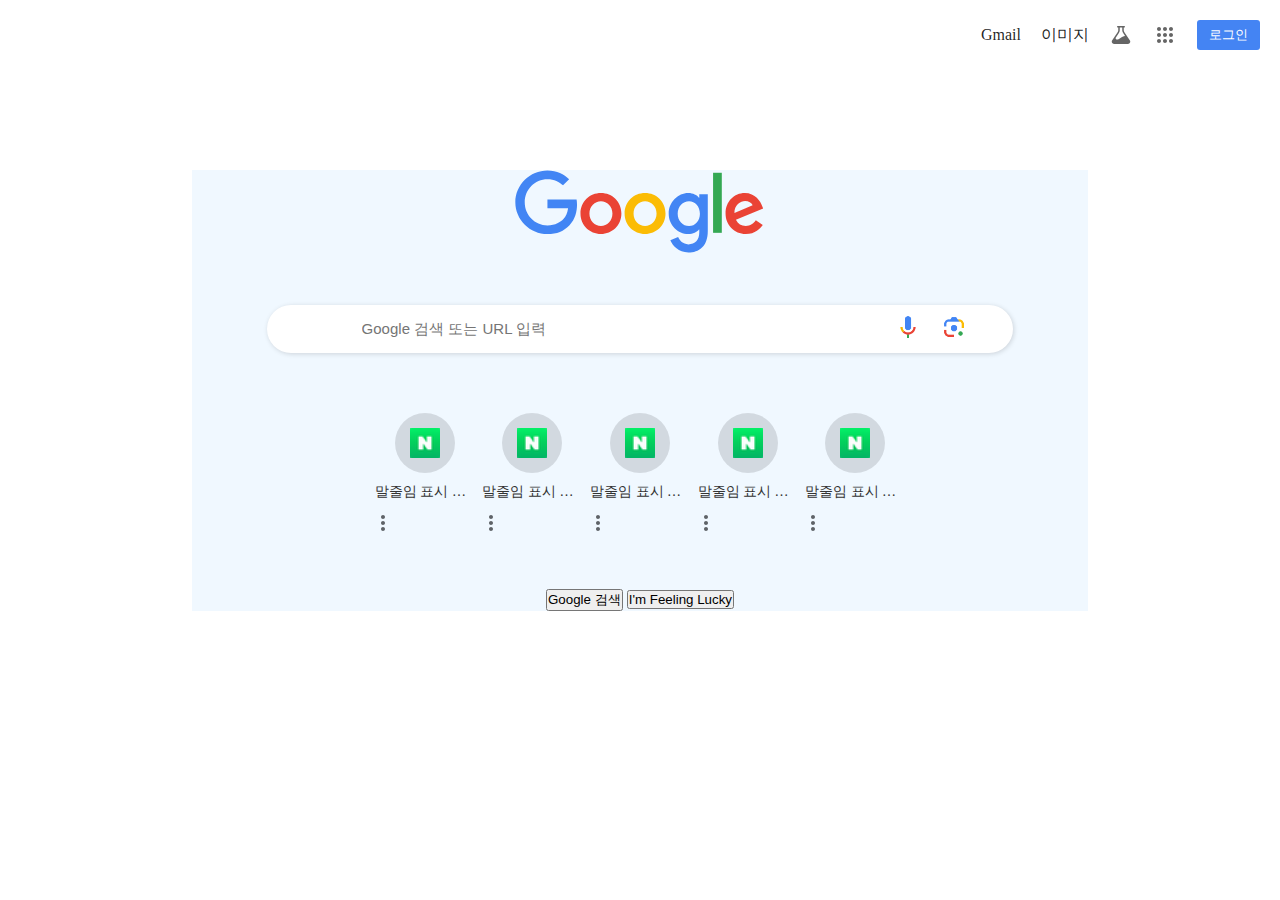
<file: index.html>
<!DOCTYPE html>
<html lang="ko">
  <head>
    <meta charset="UTF-8" />
    <meta name="viewport" content="width=device-width, initial-scale=1.0" />
    <title>Google</title>
    <link rel="stylesheet" href="css/main.css" />
    <!-- 파비콘 -->
    <link
      rel="icon"
      type="image/png"
      href="assets/favicon (8)/favicon-96x96.png"
      sizes="96x96"
    />
    <link
      rel="icon"
      type="image/svg+xml"
      href="assets/favicon (8)/favicon.svg"
    />
    <link rel="shortcut icon" href="assets/favicon (8)/favicon.ico" />
    <link
      rel="apple-touch-icon"
      sizes="180x180"
      href="assets/favicon (8)/apple-touch-icon.png"
    />
    <link rel="manifest" href="assets/favicon (8)/site.webmanifest" />
    <!-- 폰트어썸 -->
    <link
      rel="stylesheet"
      href="https://cdnjs.cloudflare.com/ajax/libs/font-awesome/6.5.2/css/all.min.css"
      integrity="sha512-SnH5WK+bZxgPHs44uWIX+LLJAJ9/2PkPKZ5QiAj6Ta86w+fsb2TkcmfRyVX3pBnMFcV7oQPJkl9QevSCWr3W6A=="
      crossorigin="anonymous"
      referrerpolicy="no-referrer"
    />
  </head>
  <body>
    <!-- nav -->
    <nav>
      <a href="#" id="mail">Gmail</a>
      <a href="#" id="imgs">이미지</a>
      <!-- 아이콘 -->
      <div class="nav-icon">
        <a href="#" class="navicon-a" aria-label="Search Labs"
          ><svg
            class="gb_E"
            focusable="false"
            height="24px"
            viewBox="0 -960 960 960"
            width="24px"
          >
            <path
              d="M209-120q-42 0-70.5-28.5T110-217q0-14 3-25.5t9-21.5l228-341q10-14 15-31t5-34v-110h-20q-13 0-21.5-8.5T320-810q0-13 8.5-21.5T350-840h260q13 0 21.5 8.5T640-810q0 13-8.5 21.5T610-780h-20v110q0 17 5 34t15 31l227 341q6 9 9.5 20.5T850-217q0 41-28 69t-69 28H209Zm221-660v110q0 26-7.5 50.5T401-573L276-385q-6 8-8.5 16t-2.5 16q0 23 17 39.5t42 16.5q28 0 56-12t80-47q69-45 103.5-62.5T633-443q4-1 5.5-4.5t-.5-7.5l-78-117q-15-21-22.5-46t-7.5-52v-110H430Z"
            ></path></svg
        ></a>
        <a href="#" class="navicon-a" aria-label="Google 앱"
          ><svg class="gb_F" focusable="false" viewBox="0 0 24 24" width="24px">
            <path
              d="M6,8c1.1,0 2,-0.9 2,-2s-0.9,-2 -2,-2 -2,0.9 -2,2 0.9,2 2,2zM12,20c1.1,0 2,-0.9 2,-2s-0.9,-2 -2,-2 -2,0.9 -2,2 0.9,2 2,2zM6,20c1.1,0 2,-0.9 2,-2s-0.9,-2 -2,-2 -2,0.9 -2,2 0.9,2 2,2zM6,14c1.1,0 2,-0.9 2,-2s-0.9,-2 -2,-2 -2,0.9 -2,2 0.9,2 2,2zM12,14c1.1,0 2,-0.9 2,-2s-0.9,-2 -2,-2 -2,0.9 -2,2 0.9,2 2,2zM16,6c0,1.1 0.9,2 2,2s2,-0.9 2,-2 -0.9,-2 -2,-2 -2,0.9 -2,2zM12,8c1.1,0 2,-0.9 2,-2s-0.9,-2 -2,-2 -2,0.9 -2,2 0.9,2 2,2zM18,14c1.1,0 2,-0.9 2,-2s-0.9,-2 -2,-2 -2,0.9 -2,2 0.9,2 2,2zM18,20c1.1,0 2,-0.9 2,-2s-0.9,-2 -2,-2 -2,0.9 -2,2 0.9,2 2,2z"
            ></path></svg
        ></a>
        <a href="#">
          <button id="login">로그인</button>
        </a>
      </div>
    </nav>
    <!-- 메인 -->
    <div class="main-wrap">
      <!-- 로고 -->
      <img src="/images/google_logo.svg" alt="구글" class="g-logo" />
      <!-- 검색 박스 -->
      <div class="search_bar">
        <!-- 검색 아이콘 -->
        <i class="fa-solid fa-magnifying-glass"></i>
        <!-- 검색 입력창 -->
        <input type="text" placeholder="Google 검색 또는 URL 입력" />
        <!-- 다양한 검색 아이콘 -->
        <div class="search-icon">
          <a href="#"
            ><img src="/images/googlemic_color_24dp.png" alt="음성검색"
          /></a>
          <a href="#"><img src="/images/Frame.png" alt="이미지검색" /></a>
        </div>
      </div>
      <!-- 검색 리스트 -->
      <div class="search-plus">
        <ul>
          <li>
            <a href="#">
              <div class="bg">
                <img src="/images/naver.png" alt="네이버" />
              </div>
              <span>말줄임 표시 합니다 ~</span>
            </a>
            <span class="hover_bg"
              ><img
                src="/images/icon_more_vert.svg"
                alt="더보기 버튼"
                title="NAVER 바로가기 추가 작업"
            /></span>
          </li>
          <li>
            <a href="#">
              <div class="bg">
                <img src="/images/naver.png" alt="네이버" />
              </div>
              <span>말줄임 표시 합니다 ~</span>
            </a>
            <span class="hover_bg"
              ><img
                src="/images/icon_more_vert.svg"
                alt="더보기 버튼"
                title="NAVER 바로가기 추가 작업"
            /></span>
          </li>
          <li>
            <a href="#">
              <div class="bg">
                <img src="/images/naver.png" alt="네이버" />
              </div>
              <span>말줄임 표시 합니다 ~</span>
            </a>
            <span class="hover_bg"
              ><img
                src="/images/icon_more_vert.svg"
                alt="더보기 버튼"
                title="NAVER 바로가기 추가 작업"
            /></span>
          </li>
          <li>
            <a href="#">
              <div class="bg">
                <img src="/images/naver.png" alt="네이버" />
              </div>
              <span>말줄임 표시 합니다 ~</span>
            </a>
            <span class="hover_bg"
              ><img
                src="/images/icon_more_vert.svg"
                alt="더보기 버튼"
                title="NAVER 바로가기 추가 작업"
            /></span>
          </li>
          <li>
            <a href="#">
              <div class="bg">
                <img src="/images/naver.png" alt="네이버" />
              </div>
              <span>말줄임 표시 합니다 ~</span>
            </a>
            <span class="hover_bg"
              ><img
                src="/images/icon_more_vert.svg"
                alt="더보기 버튼"
                title="NAVER 바로가기 추가 작업"
            /></span>
          </li>
        </ul>
      </div>
      <!-- 검색 버튼 -->
      <div class="search-btn">
        <button>Google 검색</button>
        <button>I'm Feeling Lucky</button>
      </div>
    </div>
  </body>
</html>
</file>
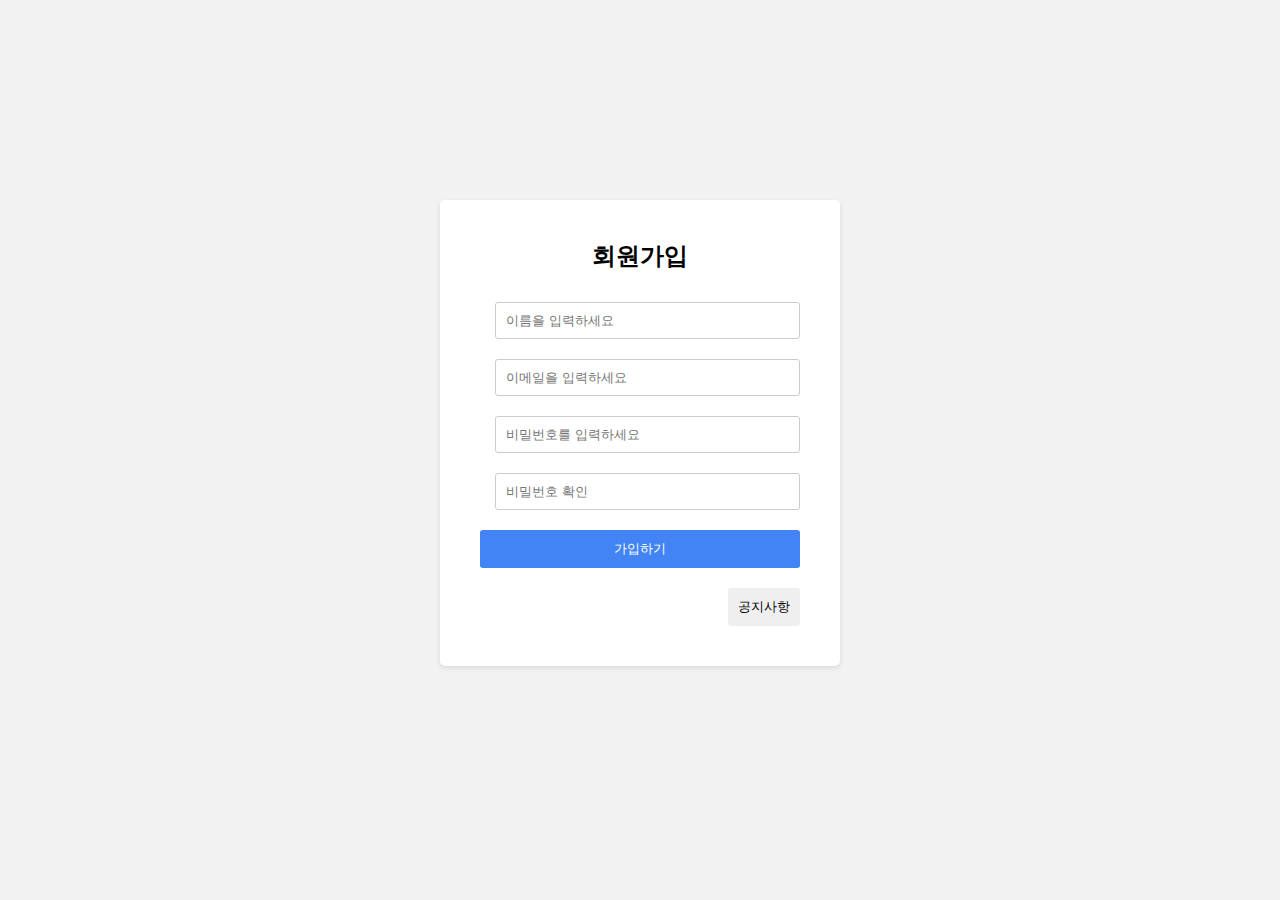
<file: login.html>
<!DOCTYPE html>
<html lang="ko">
  <head>
    <meta charset="UTF-8" />
    <meta name="viewport" content="width=device-width, initial-scale=1.0" />
    <title>Google 회원가입</title>
    <link rel="stylesheet" href="css/login.css" />
    <!-- 파비콘 -->
    <link
      rel="icon"
      type="image/png"
      href="assets/favicon (8)/favicon-96x96.png"
      sizes="96x96"
    />
    <link
      rel="icon"
      type="image/svg+xml"
      href="assets/favicon (8)/favicon.svg"
    />
    <link rel="shortcut icon" href="assets/favicon (8)/favicon.ico" />
    <link
      rel="apple-touch-icon"
      sizes="180x180"
      href="assets/favicon (8)/apple-touch-icon.png"
    />
    <link rel="manifest" href="assets/favicon (8)/site.webmanifest" />
    <!-- 폰트어썸 -->
    <link
      rel="stylesheet"
      href="https://cdnjs.cloudflare.com/ajax/libs/font-awesome/6.5.2/css/all.min.css"
      integrity="sha512-SnH5WK+bZxgPHs44uWIX+LLJAJ9/2PkPKZ5QiAj6Ta86w+fsb2TkcmfRyVX3pBnMFcV7oQPJkl9QevSCWr3W6A=="
      crossorigin="anonymous"
      referrerpolicy="no-referrer"
    />
  </head>
  <body>
    <div class="container">
      <h2>회원가입</h2>
      <form>
        <div class="input-group">
          <label for="userName">
            <i class="fa-solid fa-user"></i>
          </label>
          <input type="text" id="userName" placeholder="이름을 입력하세요" />
        </div>
        <div class="input-group">
          <label for="userEmail">
            <i class="fa-solid fa-envelope"></i>
          </label>
          <input type="text" id="userEmail" placeholder="이메일을 입력하세요" />
        </div>
        <div class="input-group">
          <label for="userPassword">
            <i class="fa-solid fa-lock"></i>
          </label>
          <input
            type="password"
            id="userPassword"
            placeholder="비밀번호를 입력하세요"
          />
        </div>
        <div class="input-group">
          <label for="userPassword1">
            <i class="fa-solid fa-lock"></i>
          </label>
          <input
            type="password"
            id="userPassword1"
            placeholder="비밀번호 확인"
          />
        </div>
        <button type="submit">가입하기</button>
        <button type="button" onclick="window.open('notice.html')">
          공지사항
        </button>
      </form>
    </div>
  </body>
</html>
</file>
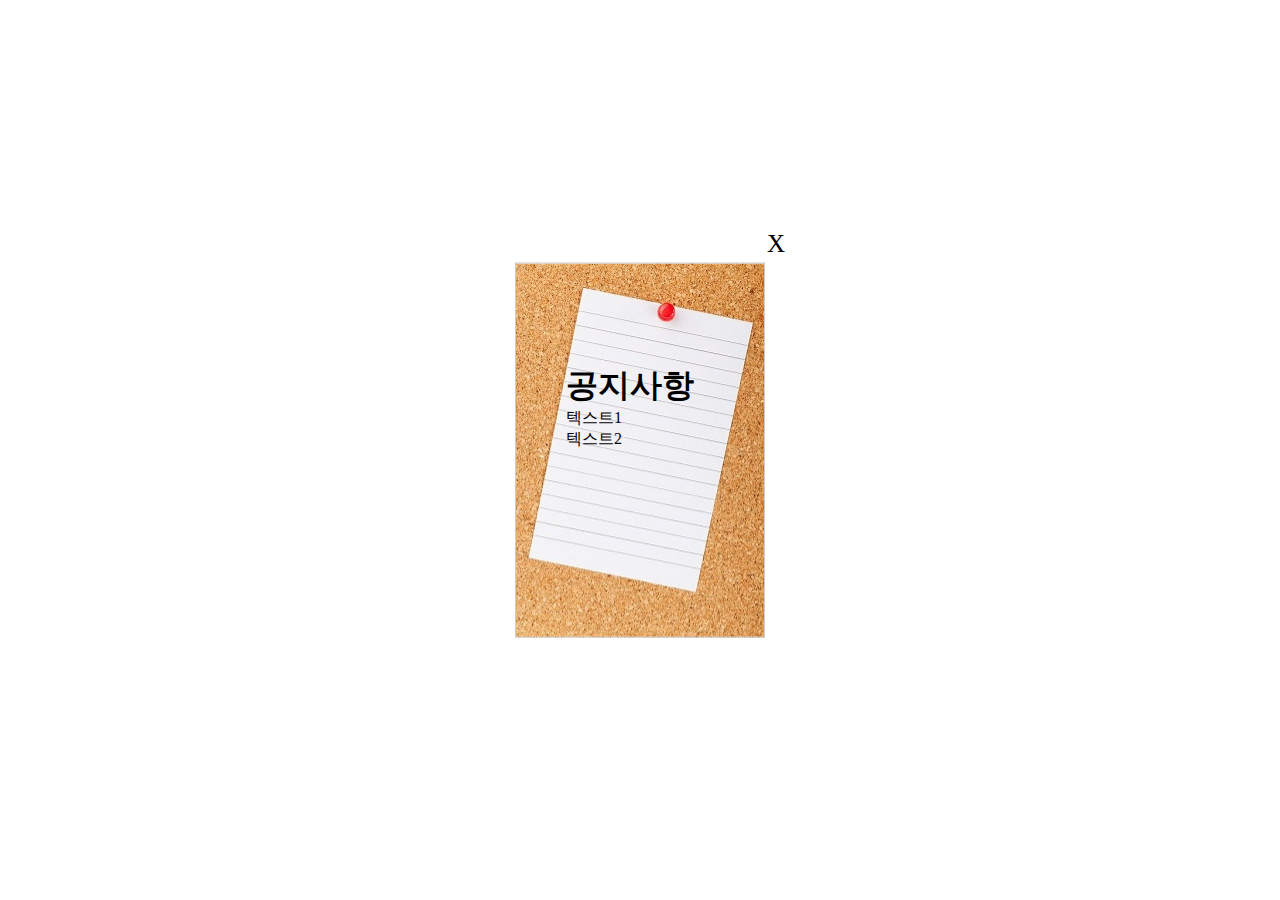
<file: notice.html>
<!DOCTYPE html>
<html lang="ko">
  <head>
    <meta charset="UTF-8" />
    <meta name="viewport" content="width=device-width, initial-scale=1.0" />
    <title>공지사항</title>
    <link rel="stylesheet" href="css/notice.css" />
  </head>
  <body>
    <div class="container">
      <h1>공지사항</h1>
      <p>텍스트1</p>
      <p>텍스트2</p>
      <span class="close" onclick="window.close('notice.html')">X</span>
    </div>
  </body>
</html>
</file>
<file: css/main.css>
@charset "utf-8";
* {
  margin: 0;
  padding: 0;
  box-sizing: border-box;
}
ul,
li {
  list-style: none;
}
a {
  color: #333;
  text-decoration: none;
}
/* nav */
nav {
  display: flex;
  justify-content: flex-end;
  align-items: center;
  gap: 20px;
  padding: 20px;
}
nav > a {
  color: rgba(0, 0, 0, 0.87);
  white-space: nowrap;
}
/* 아이콘 */
.nav-icon {
  display: flex;
  gap: 20px;
  align-items: center;
}
.navicon-a {
  position: relative;
  width: 24px;
  height: 24px;
  opacity: 0.6;
}
.navicon-a::after {
  content: "";
  position: absolute;
  top: 50%;
  left: 50%;
  transform: translate(-50%, -50%);
  display: block;
  width: 34px;
  height: 34px;
  border-radius: 50%;
  background-color: rgba(0, 0, 0, 0.12);
  opacity: 0;
  transition: all 0.3s;
}
.navicon-a::before {
  content: attr(aria-label); /* attr은 적용한 속성을 넣기 */
  position: absolute;
  top: 30px;
  left: 50%;
  transform: translateX(-50%);
  padding: 5px 7px;
  border-radius: 5px;
  background-color: #000000;
  color: #fff;
  font-size: 12px;
  font-weight: 600;
  white-space: nowrap; /* 글자 줄바꿈 방지 */
  opacity: 0;
}
#login {
  padding: 6px 12px;
  border: none;
  border-radius: 3px;
  background-color: #4484f3;
  color: #fff;
}
/* nav hover */
nav > a:hover {
  text-decoration: underline rgba(0, 0, 0, 0.87);
}
/* hover와 after/before은 함께 쓸 때에는 띄워쓰기 XXX */
.navicon-a:hover::after {
  opacity: 1;
}
.navicon-a:hover::before {
  opacity: 1;
}
#login:hover {
  background-color: #166afc;
  cursor: pointer;
}
/* 메인 */
.main-wrap {
  width: 70%;
  max-width: 1280px;
  min-width: 390px;
  margin: 100px auto;
  display: flex;
  flex-direction: column;
  align-items: center;
  gap: 50px;
  background-color: aliceblue;
}
.g-logo {
  width: 50%;
  max-width: 250px;
  min-width: 180px;
  /* margin: auto; */
}
.search_bar {
  width: 100%;
  max-width: 746px;
  min-width: 337px;
  height: 48px;
  display: flex;
  align-items: center;
  justify-content: space-around;
  padding: 10px 25px;
  border-radius: 50px;
  background-color: #fff;
  box-shadow: 1px 1px 5px rgba(0, 0, 0, 0.15);
}
.search_bar input {
  width: 70%;
  border: none;
  font-size: 15px;
  outline: none; /* 검색창 클릭 했을때 나오는 테두리 없앨 때 */
}
.search-icon {
  width: 10%;
  display: flex;
  gap: 20px;
}
.search-icon a {
  width: calc(100% / 2);
}
.search-icon img {
  /* width: 100%; */
  width: 26px;
}
/* 검색 리스트 */
.search-plus {
  width: 60%;
  max-width: 600px;
  min-width: 200px;
  /* background-color: #4484f3; */
}
.search-plus ul {
  display: flex;
}
.search-plus ul li {
  width: calc(100% / 5);
  /* background-color: steelblue; */
}
.search-plus ul li a {
  display: flex;
  flex-direction: column;
  align-items: center;
  gap: 10px;
  padding: 10px;
}
.bg {
  position: relative;
  width: 60px;
  height: 60px;
  border-radius: 50%;
  background-color: rgba(0, 0, 0, 0.12);
}
.bg img {
  width: 30px;
  height: 30px;
  position: absolute;
  top: 50%;
  left: 50%;
  transform: translate(-50%, -50%);
}
.search-plus ul li a span {
  font-size: 14px;
  /* 말줄임 표시 */
  white-space: nowrap;
  text-overflow: ellipsis;
  overflow: hidden;
  max-width: 100px;
}
</file>
<file: css/login.css>
@charset "utf-8";
@import url("main.css");

body {
  background-color: #f2f2f2;
}
.container {
  width: 50%;
  max-width: 400px;
  min-width: 300px;
  margin: 200px auto;
  padding: 40px;
  border-radius: 5px;
  box-shadow: 0 2px 5px rgba(0, 0, 0, 0.1);
  background-color: #fff;
}
.container h2 {
  text-align: center;
  margin-bottom: 30px;
}
.input-group {
  display: flex;
  align-items: center;
  gap: 15px;
  margin-bottom: 20px;
}
.input-group input {
  width: 100%;
  padding: 10px;
  border: 1px solid #ccc;
  border-radius: 3px;
  outline: none;
}
.input-group label i {
  width: 14px;
  color: #888;
  /* font-size: 15px; */
}
/* input 태그에 클릭 했을 때 placeholder 글씨가 없어지도록 하는 */
input:focus::placeholder {
  color: transparent;
}
button {
  border: 0;
  padding: 10px;
  border-radius: 3px;
  cursor: pointer;
}
/* 대괄호 안에 type의 속성값을 입력 > 그 속성을 가진 버튼에만 css적용  */
button[type="submit"] {
  width: 100%;
  margin-bottom: 20px;
  background-color: #4284f3;
  color: #fff;
}
button[type="button"] {
  display: block;
  margin-left: auto;
}
</file>
<file: css/notice.css>
@charset "utf-8";
@import url(main.css);

.container {
  position: absolute;
  top: 50%;
  left: 50%;
  transform: translate(-50%, -50%);
  width: 250px;
  height: 375px;
  padding: 100px 50px;
  border: 1px solid #ccc;
  /* css에서 경로 찾을 때 ../를 입력 후 경로 찾기 */
  background: url("../images/notice.jpg") no-repeat center;
}

.close {
  position: absolute;
  top: -34px;
  right: -21px;
  font-size: 25px;
  cursor: pointer;
}
</file>
